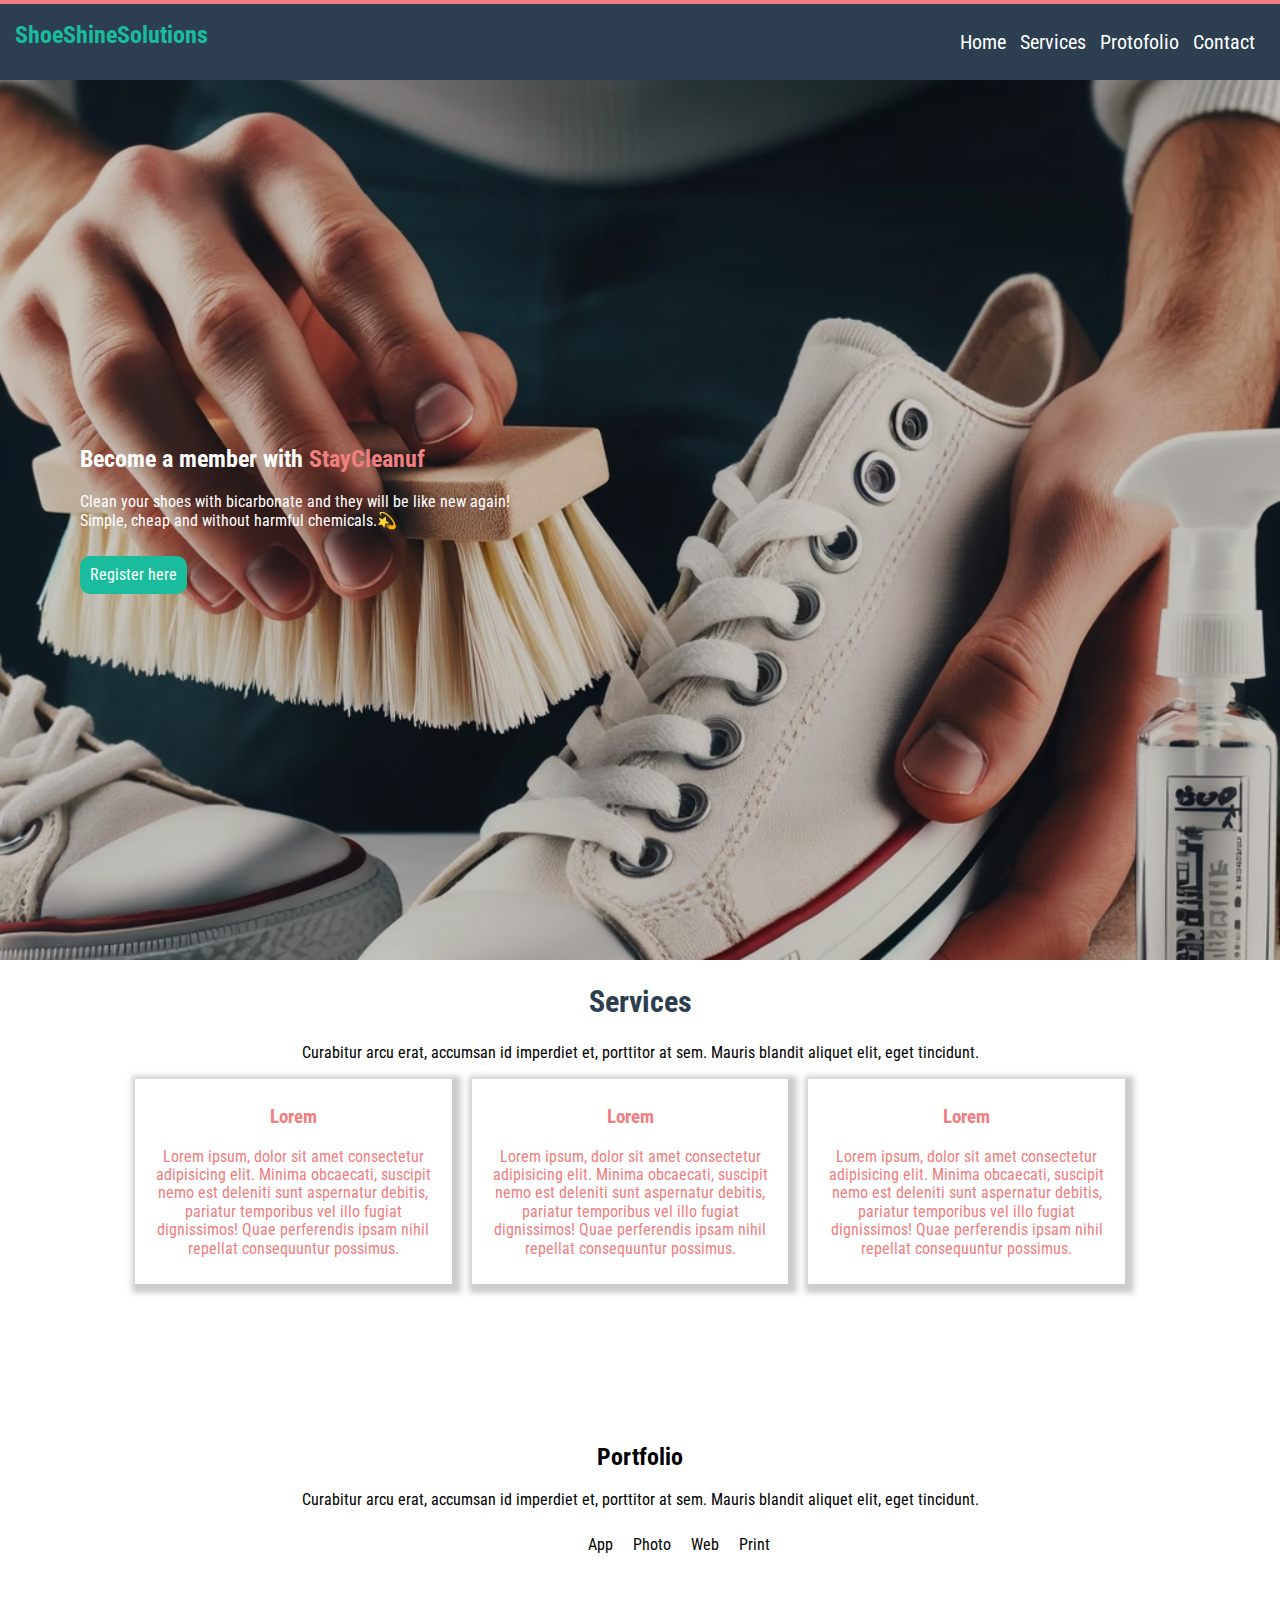
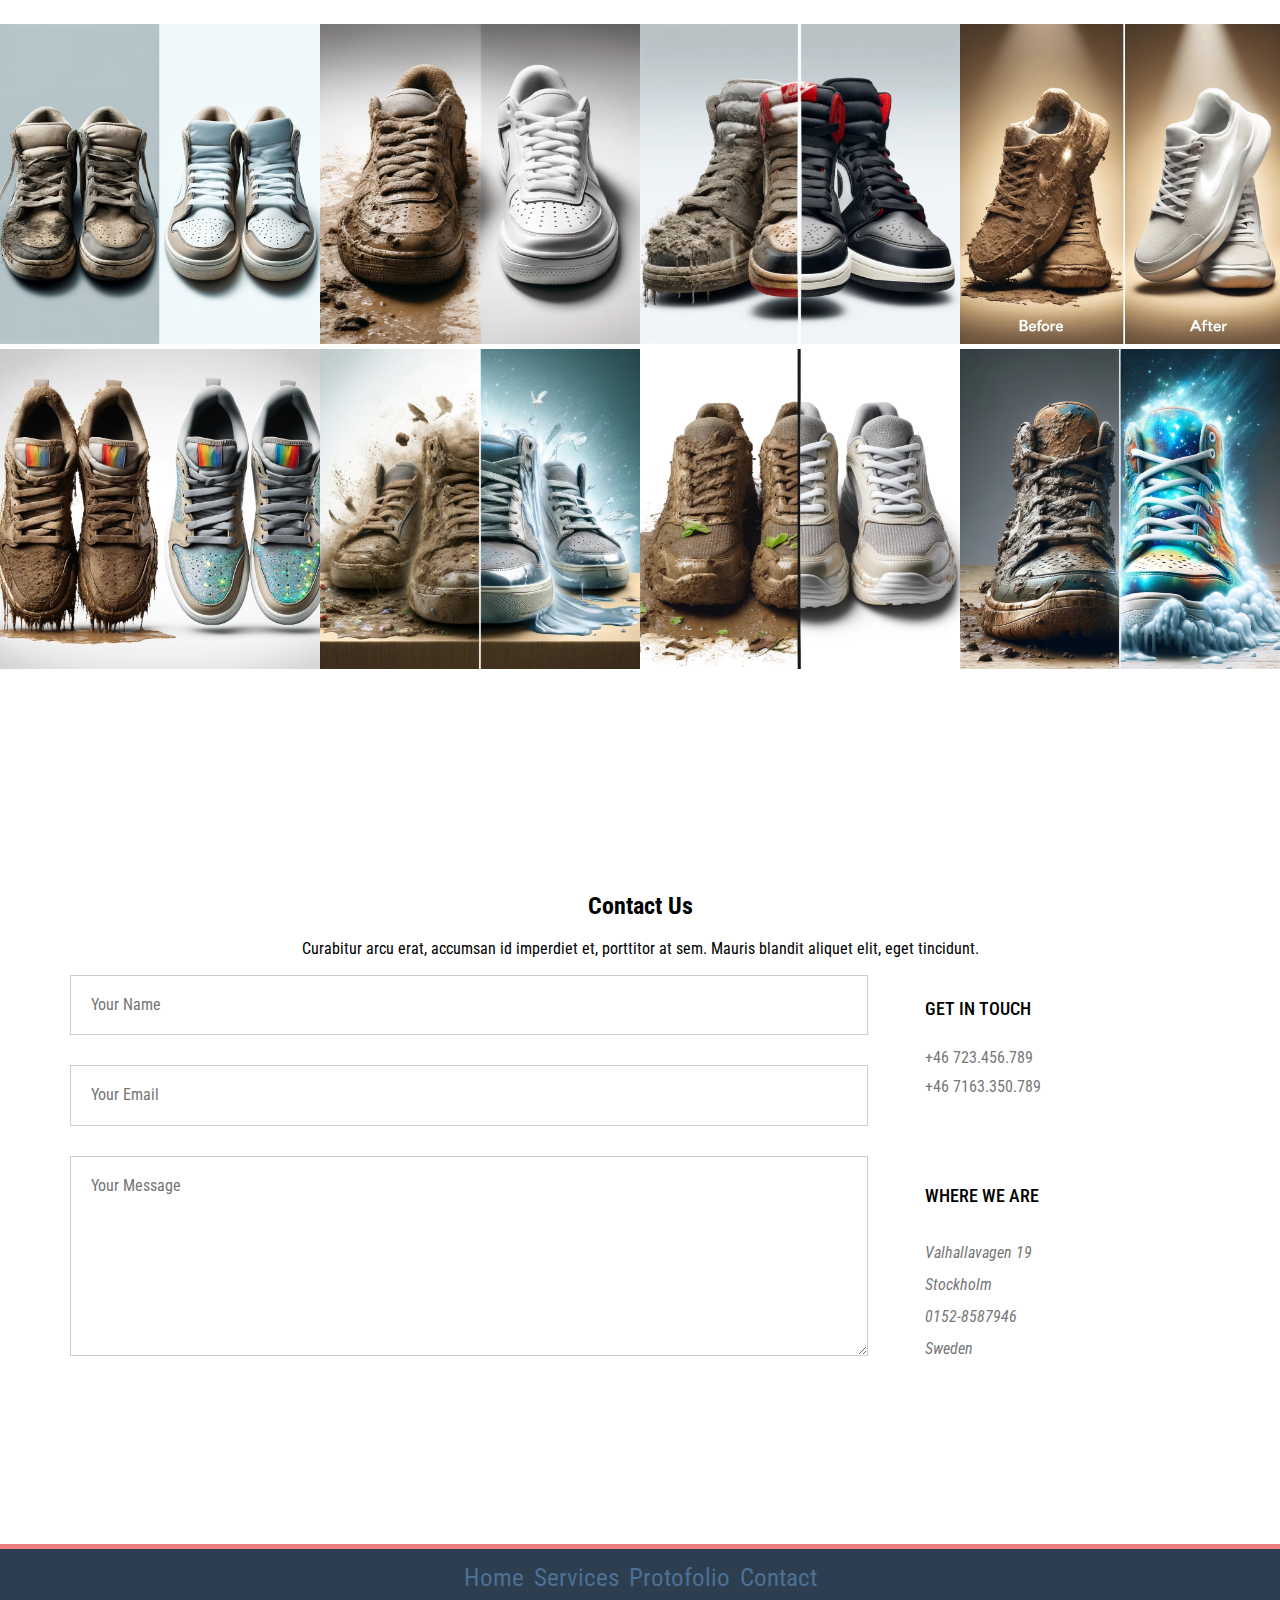
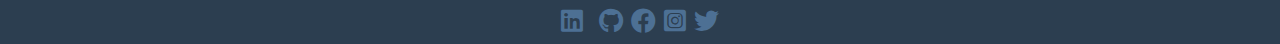
<file: index.Html>
﻿<!DOCTYPE html>
<html>

<head>
  <meta charset="utf-8" />
  <title>ShoeShineSolutions</title>
  <!-- Main Staycleannuf CSS File-->
  <link rel="stylesheet" href="css/stylFile.css">
  <!--Render all elemnts normally-->
  <link rel="stylesheet" href="css/normalize.css">
  <!-- Font Awesome Library -->
  <link rel="stylesheet" href="css/all.min.css">
  <link rel="preconnect" href="https://fonts.googleapis.com">
  <!-- Google Fonts -->
  <link rel="preconnect" href="https://fonts.gstatic.com" crossorigin>
  <link
    href="https://fonts.googleapis.com/css2?family=Roboto+Condensed:ital,wght@0,300;0,400;0,700;1,300;1,400;1,700&display=swap"
    rel="stylesheet">
</head>

<body>
  <!--Start header-->
  <div class="header">
    <div class="container">
      <h2>ShoeShineSolutions</h2>
      <!--<img src=" css/images/StayCleanu-logo.jpg" >-->

      <nav class="Topp">
        <a href="#home">Home</a>
        <a href="#Services">Services</a>
        <a href="#Protofolio">Protofolio</a>
        <a href="#contact">Contact</a>
      </nav>
    </div>
  </div>
  <!--End header-->
  <!--Start carsour-->
  <section class="carsour" id="home">
    <div class="info">
      <h2>Become a member with <span> StayCleanuf</span></h2>
      <p>Clean your shoes with bicarbonate and they will be like new again! <br>
        Simple, cheap and without harmful chemicals.💫</p>
      <a href="">Register here</a>
    </div>
  </section>
  <!--End carsour-->
  <!--Start Services-->
  <div class="Services" id="Services">
    <h2>Services</h2>
    <p class="text">
      Curabitur arcu erat, accumsan id imperdiet et, porttitor at sem. Mauris blandit aliquet elit, eget
      tincidunt.
    </p>
    <div class="container">
      <div class="card">
        <h3> Lorem</h3>
        <p>Lorem ipsum, dolor sit amet consectetur adipisicing elit. Minima obcaecati,
          suscipit nemo est deleniti sunt aspernatur debitis,
          pariatur temporibus vel illo fugiat dignissimos! Quae perferendis ipsam nihil repellat consequuntur possimus.
        </p>
      </div>
      <div class="card">
        <h3> Lorem</h3>
        <p>Lorem ipsum, dolor sit amet consectetur adipisicing elit. Minima obcaecati,
          suscipit nemo est deleniti sunt aspernatur debitis,
          pariatur temporibus vel illo fugiat dignissimos! Quae perferendis ipsam nihil repellat consequuntur possimus.
        </p>
      </div>
      <div class="card">
        <h3> Lorem</h3>
        <p>Lorem ipsum, dolor sit amet consectetur adipisicing elit. Minima obcaecati,
          suscipit nemo est deleniti sunt aspernatur debitis,
          pariatur temporibus vel illo fugiat dignissimos! Quae perferendis ipsam nihil repellat consequuntur possimus.
        </p>
      </div>
    </div>
  </div>
  <!---End Services-->

  <!-- Start Portfolio -->
  <div class="portfolio" id="Protofolio">
    <div class="container">
      <div class="main-heading">
        <h2 class="text">Portfolio</h2>
        <p class="text">
          Curabitur arcu erat, accumsan id imperdiet et, porttitor at sem. Mauris blandit aliquet elit, eget
          tincidunt.
        </p>
      </div>
      <ul class="shuffle">
        <li class="active">All</li>
        <li>App</li>
        <li>Photo</li>
        <li>Web</li>
        <li>Print</li>
      </ul>
    </div>
    <div class="imgs-container">
      <div class="box">
        <img src="css/images/image-01.jpg" alt="" />
        <div class="caption">
          <h4>Awesome Image</h4>
          <p>Photography</p>
        </div>
      </div>
      <div class="box">
        <img src="css/images/image-02.jpg" alt="" />
        <div class="caption">
          <h4>Awesome Image</h4>
          <p>Photography</p>
        </div>
      </div>
      <div class="box">
        <img src="css/images/image-03.jpg" alt="" />
        <div class="caption">
          <h4>Awesome Image</h4>
          <p>Photography</p>
        </div>
      </div>
      <div class="box">
        <img src="css/images/image-04.jpg" alt="" />
        <div class="caption">
          <h4>Awesome Image</h4>
          <p>Photography</p>
        </div>
      </div>
      <div class="box">
        <img src="css/images/image-05.jpg" alt="" />
        <div class="caption">
          <h4>Awesome Image</h4>
          <p>Photography</p>
        </div>
      </div>
      <div class="box">
        <img src="css/images/image-06.jpg" alt="" />
        <div class="caption">
          <h4>Awesome Image</h4>
          <p>Photography</p>
        </div>
      </div>
      <div class="box">
        <img src="css/images/image-07.jpg" alt="" />
        <div class="caption">
          <h4>Awesome Image</h4>
          <p>Photography</p>
        </div>
      </div>
      <div class="box">
        <img src="css/images/image-08.jpg" alt="" />
        <div class="caption">
          <h4>Awesome Image</h4>
          <p>Photography</p>
        </div>
      </div>
    </div>
  </div>
  <!-- End Portfolio -->
  <!-- Start Contact -->
  <div class="contact" id="contact">
    <div class="container">
      <div class="main-heading">
        <h2 class="text">Contact Us</h2>
        <p class="text">
          Curabitur arcu erat, accumsan id imperdiet et, porttitor at sem. Mauris blandit aliquet elit, eget
          tincidunt.
        </p>
      </div>
      <div class="content">
        <form action="">
          <input class="main-input" type="text" name="name" placeholder="Your Name" />
          <input class="main-input" type="email" name="mail" placeholder="Your Email" />
          <textarea class="main-input" name="message" placeholder="Your Message"></textarea>
          <input type="submit" value="Send Message" />
        </form>
        <div class="info">
          <h4>Get In Touch</h4>
          <span class="phone">+46 723.456.789</span>
          <span class="phone">+46 7163.350.789</span>
          <h4>Where We Are</h4>
          <address>Valhallavagen 19<br />Stockholm<br />0152-8587946<br />Sweden</address>
        </div>
      </div>
    </div>
  </div>
  <!-- End Contact -->

  <!--Star Footer-->
  <div class="footer">
    <div class="container" id="container">
      <nav class="bottom">
        <a href="#home">Home</a>
        <a href="#Services">Services</a>
        <a href="Protofolio">Protofolio</a>
        <a href="Contact">Contact</a>
      </nav>
      <div class="icon">
        <a href="https://www.linkedin.com/in/semira-gebremikael150/"><i class="fa-brands fa-linkedin"></i></a>
        <a href="https://github.com/semu150"></a> <i class="fa-brands fa-github"></i>
        <i class="fa-brands fa-facebook"></i>
        <i class="fa-brands fa-square-instagram"></i>
        <i class="fa-brands fa-twitter"></i>
      </div>
    </div>
  </div>
  <!--End Footer-->

  </head>
</body>

</html>
</file>
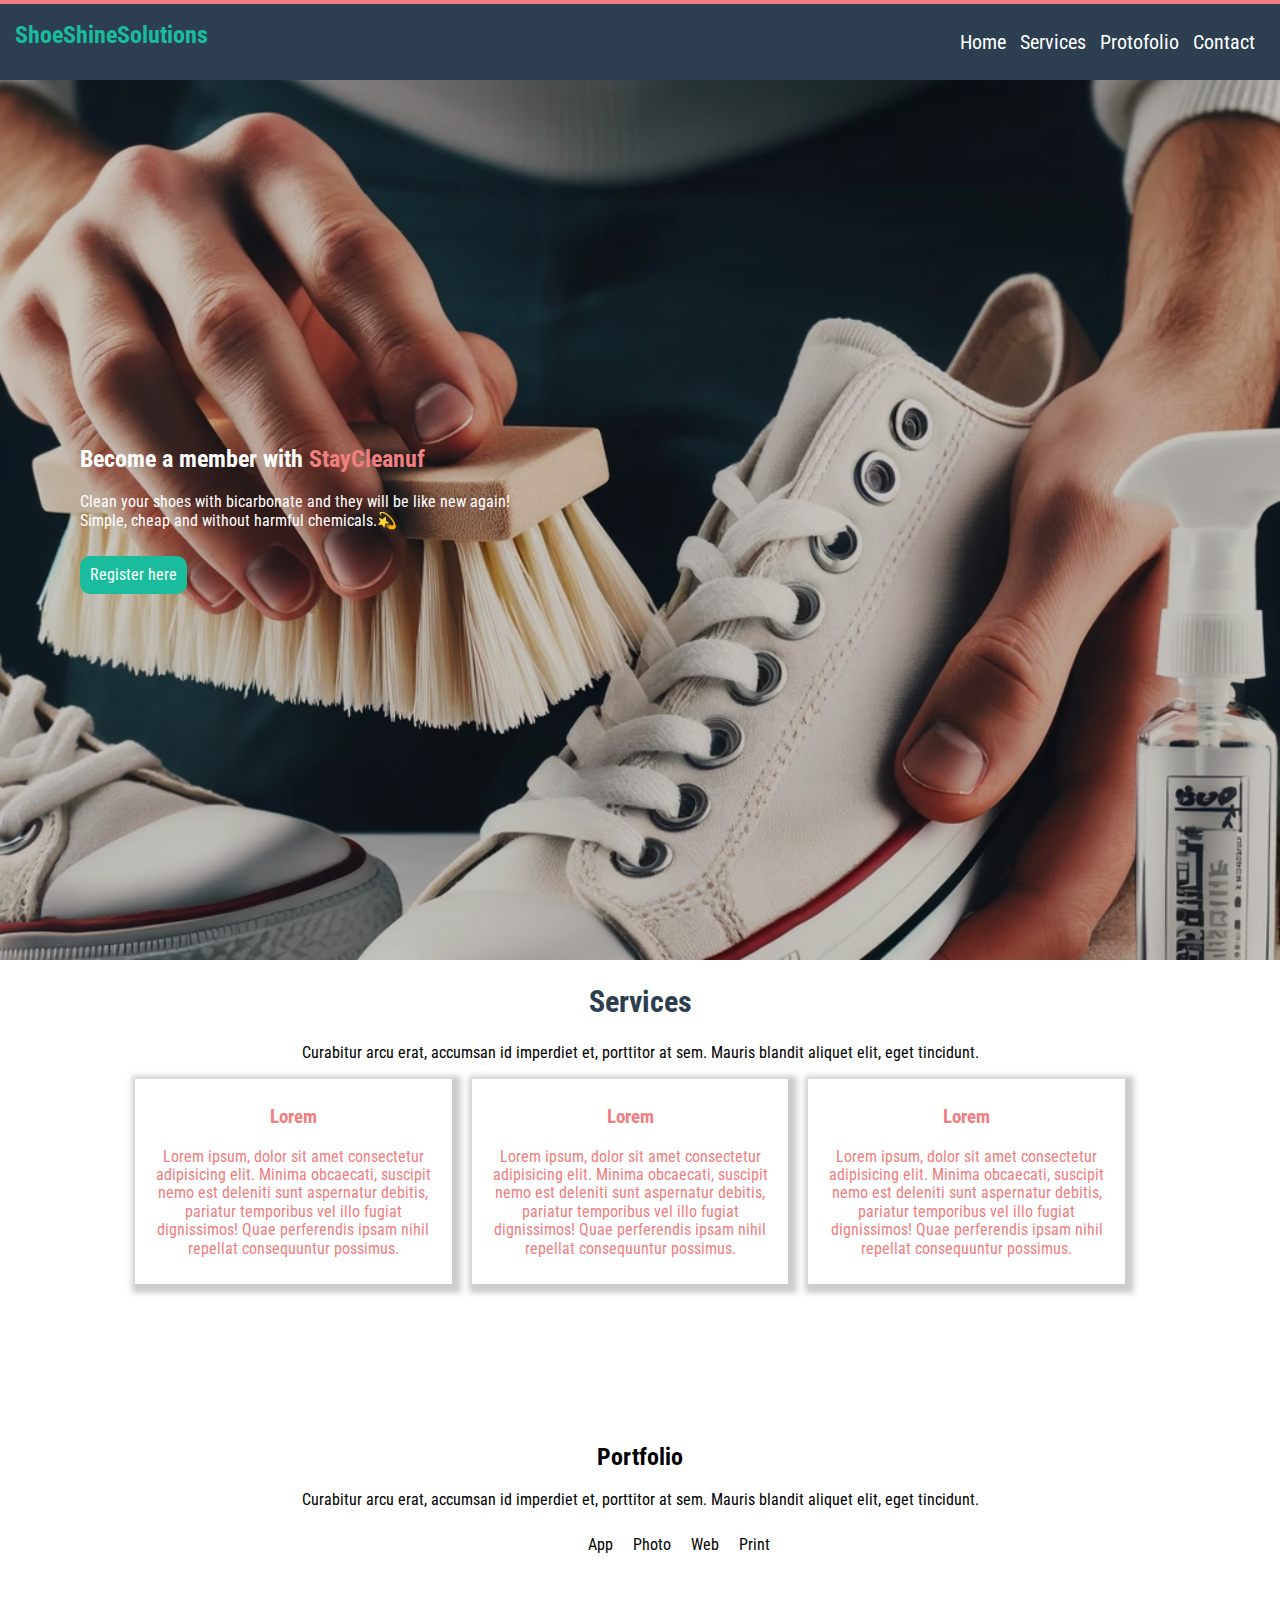
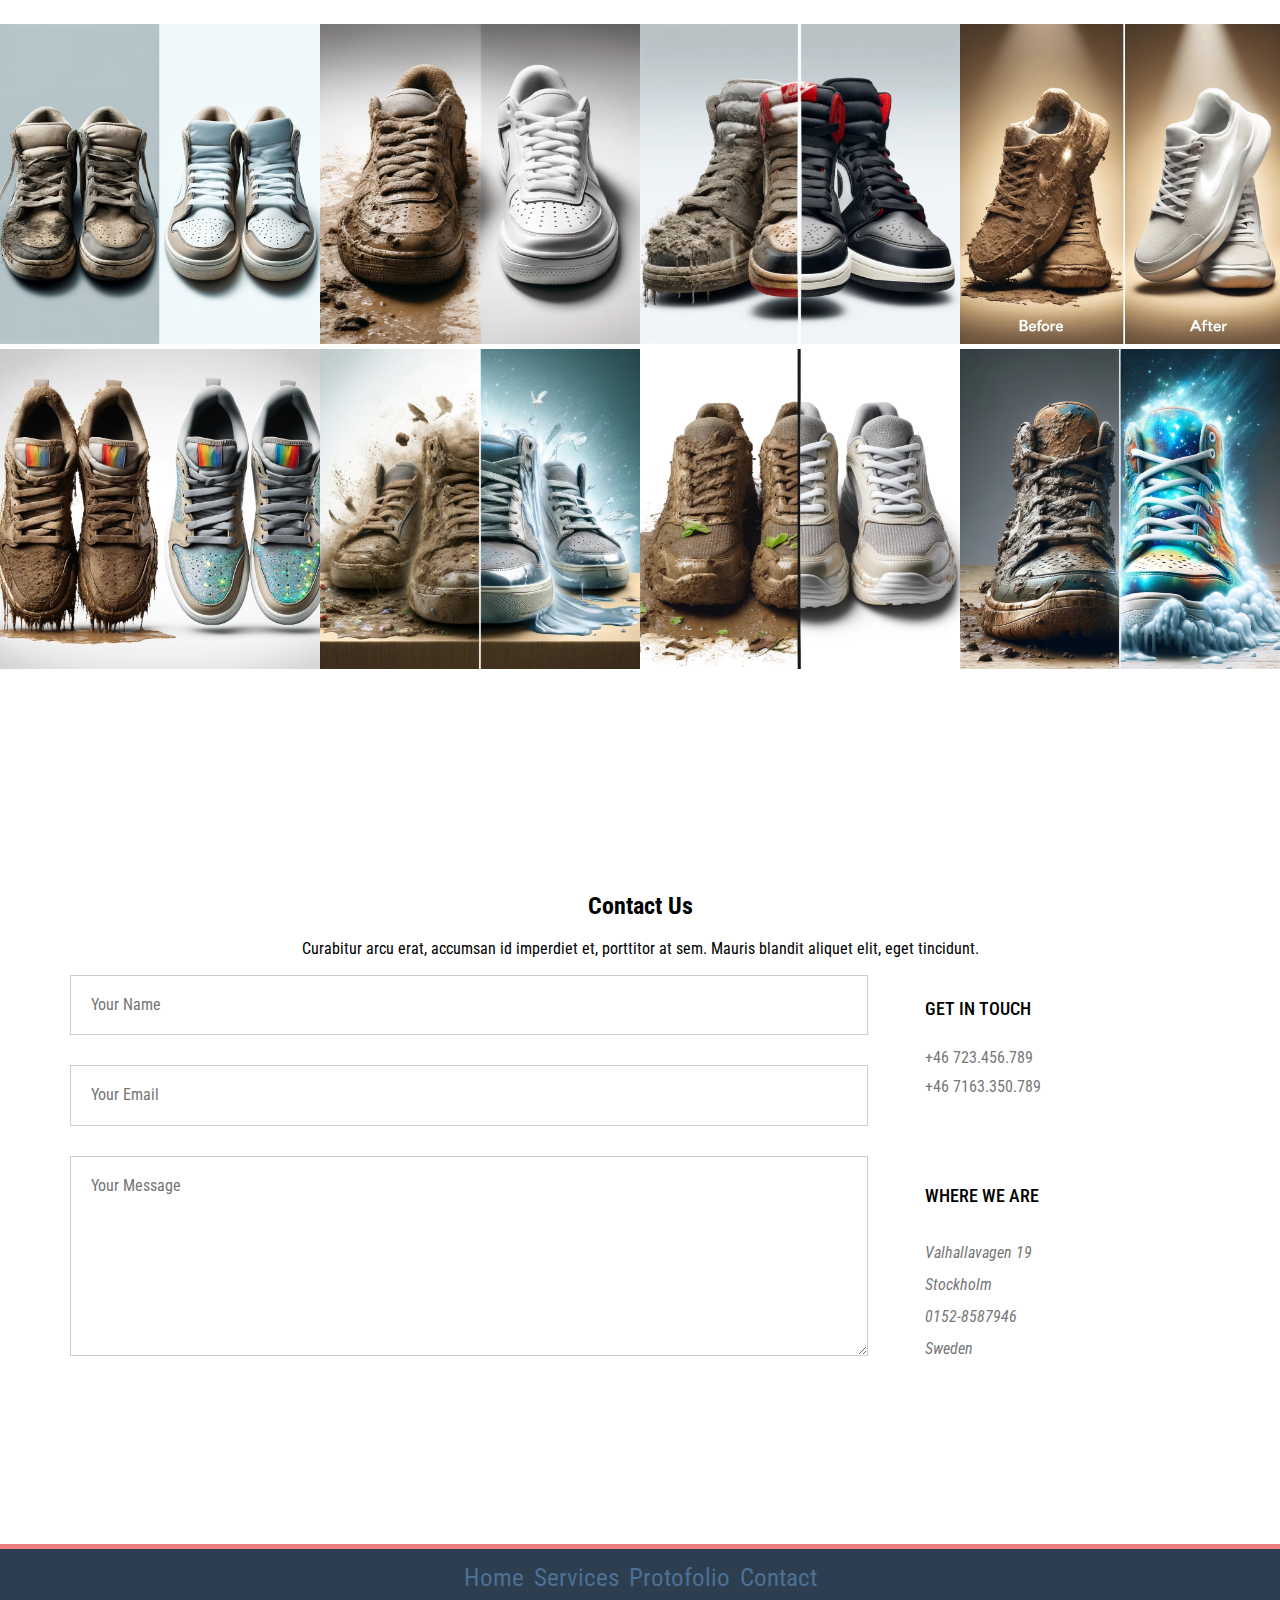
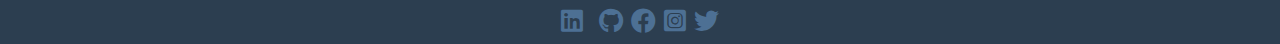
<file: index.html>
﻿<!DOCTYPE html>
<html>

<head>
  <meta charset="utf-8" />
  <title>ShoeShineSolutions</title>
  <!-- Main Staycleannuf CSS File-->
  <link rel="stylesheet" href="css/stylFile.css">
  <!--Render all elemnts normally-->
  <link rel="stylesheet" href="css/normalize.css">
  <!-- Font Awesome Library -->
  <link rel="stylesheet" href="css/all.min.css">
  <link rel="preconnect" href="https://fonts.googleapis.com">
  <!-- Google Fonts -->
  <link rel="preconnect" href="https://fonts.gstatic.com" crossorigin>
  <link
    href="https://fonts.googleapis.com/css2?family=Roboto+Condensed:ital,wght@0,300;0,400;0,700;1,300;1,400;1,700&display=swap"
    rel="stylesheet">
</head>

<body>
  <!--Start header-->
  <div class="header">
    <div class="container">
      <h2>ShoeShineSolutions</h2>
      <!--<img src=" css/images/StayCleanu-logo.jpg" >-->

      <nav class="Topp">
        <a href="#home">Home</a>
        <a href="#Services">Services</a>
        <a href="#Protofolio">Protofolio</a>
        <a href="#contact">Contact</a>
      </nav>
    </div>
  </div>
  <!--End header-->
  <!--Start carsour-->
  <section class="carsour" id="home">
    <div class="info">
      <h2>Become a member with <span> StayCleanuf</span></h2>
      <p>Clean your shoes with bicarbonate and they will be like new again! <br>
        Simple, cheap and without harmful chemicals.💫</p>
      <a href="">Register here</a>
    </div>
  </section>
  <!--End carsour-->
  <!--Start Services-->
  <div class="Services" id="Services">
    <h2>Services</h2>
    <p class="text">
      Curabitur arcu erat, accumsan id imperdiet et, porttitor at sem. Mauris blandit aliquet elit, eget
      tincidunt.
    </p>
    <div class="container">
      <div class="card">
        <h3> Lorem</h3>
        <p>Lorem ipsum, dolor sit amet consectetur adipisicing elit. Minima obcaecati,
          suscipit nemo est deleniti sunt aspernatur debitis,
          pariatur temporibus vel illo fugiat dignissimos! Quae perferendis ipsam nihil repellat consequuntur possimus.
        </p>
      </div>
      <div class="card">
        <h3> Lorem</h3>
        <p>Lorem ipsum, dolor sit amet consectetur adipisicing elit. Minima obcaecati,
          suscipit nemo est deleniti sunt aspernatur debitis,
          pariatur temporibus vel illo fugiat dignissimos! Quae perferendis ipsam nihil repellat consequuntur possimus.
        </p>
      </div>
      <div class="card">
        <h3> Lorem</h3>
        <p>Lorem ipsum, dolor sit amet consectetur adipisicing elit. Minima obcaecati,
          suscipit nemo est deleniti sunt aspernatur debitis,
          pariatur temporibus vel illo fugiat dignissimos! Quae perferendis ipsam nihil repellat consequuntur possimus.
        </p>
      </div>
    </div>
  </div>
  <!---End Services-->

  <!-- Start Portfolio -->
  <div class="portfolio" id="Protofolio">
    <div class="container">
      <div class="main-heading">
        <h2 class="text">Portfolio</h2>
        <p class="text">
          Curabitur arcu erat, accumsan id imperdiet et, porttitor at sem. Mauris blandit aliquet elit, eget
          tincidunt.
        </p>
      </div>
      <ul class="shuffle">
        <li class="active">All</li>
        <li>App</li>
        <li>Photo</li>
        <li>Web</li>
        <li>Print</li>
      </ul>
    </div>
    <div class="imgs-container">
      <div class="box">
        <img src="css/images/image-01.jpg" alt="" />
        <div class="caption">
          <h4>Awesome Image</h4>
          <p>Photography</p>
        </div>
      </div>
      <div class="box">
        <img src="css/images/image-02.jpg" alt="" />
        <div class="caption">
          <h4>Awesome Image</h4>
          <p>Photography</p>
        </div>
      </div>
      <div class="box">
        <img src="css/images/image-03.jpg" alt="" />
        <div class="caption">
          <h4>Awesome Image</h4>
          <p>Photography</p>
        </div>
      </div>
      <div class="box">
        <img src="css/images/image-04.jpg" alt="" />
        <div class="caption">
          <h4>Awesome Image</h4>
          <p>Photography</p>
        </div>
      </div>
      <div class="box">
        <img src="css/images/image-05.jpg" alt="" />
        <div class="caption">
          <h4>Awesome Image</h4>
          <p>Photography</p>
        </div>
      </div>
      <div class="box">
        <img src="css/images/image-06.jpg" alt="" />
        <div class="caption">
          <h4>Awesome Image</h4>
          <p>Photography</p>
        </div>
      </div>
      <div class="box">
        <img src="css/images/image-07.jpg" alt="" />
        <div class="caption">
          <h4>Awesome Image</h4>
          <p>Photography</p>
        </div>
      </div>
      <div class="box">
        <img src="css/images/image-08.jpg" alt="" />
        <div class="caption">
          <h4>Awesome Image</h4>
          <p>Photography</p>
        </div>
      </div>
    </div>
  </div>
  <!-- End Portfolio -->
  <!-- Start Contact -->
  <div class="contact" id="contact">
    <div class="container">
      <div class="main-heading">
        <h2 class="text">Contact Us</h2>
        <p class="text">
          Curabitur arcu erat, accumsan id imperdiet et, porttitor at sem. Mauris blandit aliquet elit, eget
          tincidunt.
        </p>
      </div>
      <div class="content">
        <form action="">
          <input class="main-input" type="text" name="name" placeholder="Your Name" />
          <input class="main-input" type="email" name="mail" placeholder="Your Email" />
          <textarea class="main-input" name="message" placeholder="Your Message"></textarea>
          <input type="submit" value="Send Message" />
        </form>
        <div class="info">
          <h4>Get In Touch</h4>
          <span class="phone">+46 723.456.789</span>
          <span class="phone">+46 7163.350.789</span>
          <h4>Where We Are</h4>
          <address>Valhallavagen 19<br />Stockholm<br />0152-8587946<br />Sweden</address>
        </div>
      </div>
    </div>
  </div>
  <!-- End Contact -->

  <!--Star Footer-->
  <div class="footer">
    <div class="container" id="container">
      <nav class="bottom">
        <a href="#home">Home</a>
        <a href="#Services">Services</a>
        <a href="Protofolio">Protofolio</a>
        <a href="Contact">Contact</a>
      </nav>
      <div class="icon">
        <a href="https://www.linkedin.com/in/semira-gebremikael150/"><i class="fa-brands fa-linkedin"></i></a>
        <a href="https://github.com/semu150"></a> <i class="fa-brands fa-github"></i>
        <i class="fa-brands fa-facebook"></i>
        <i class="fa-brands fa-square-instagram"></i>
        <i class="fa-brands fa-twitter"></i>
      </div>
    </div>
  </div>
  <!--End Footer-->

  </head>
</body>

</html>
</file>
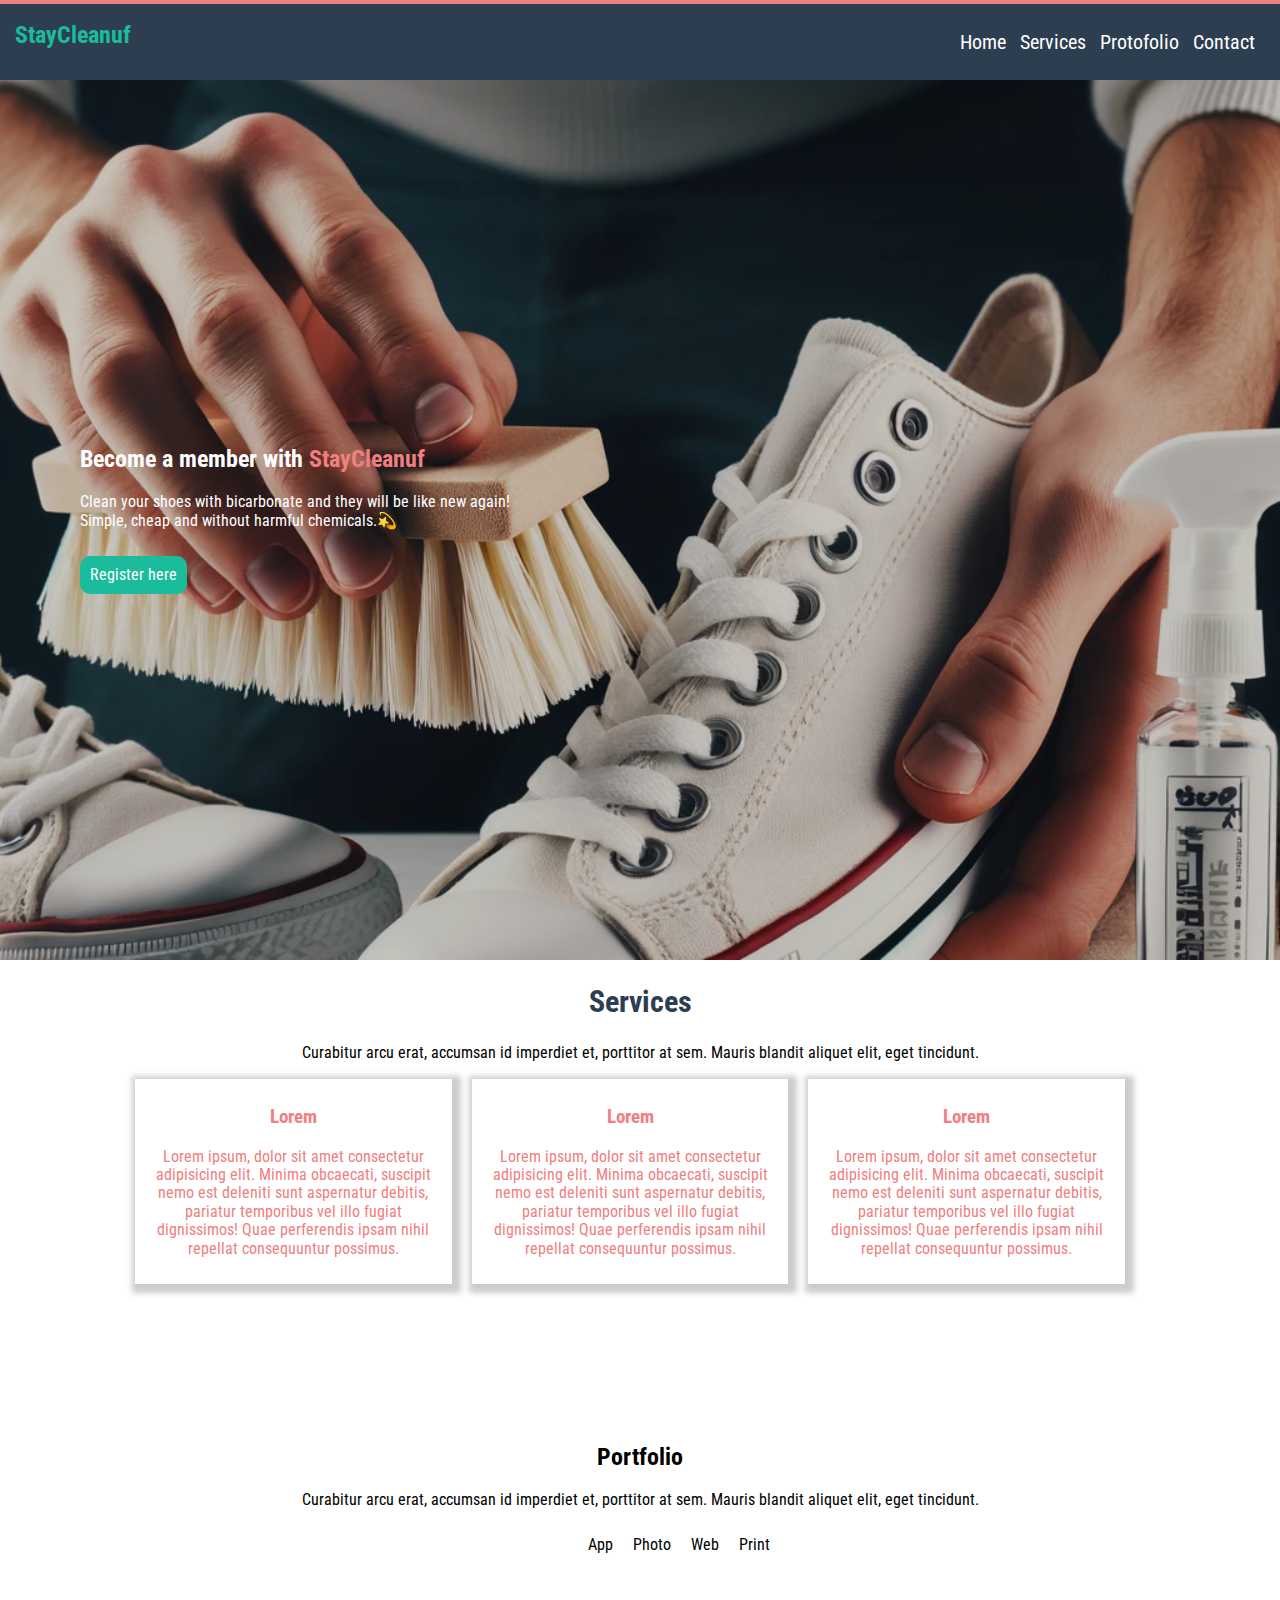
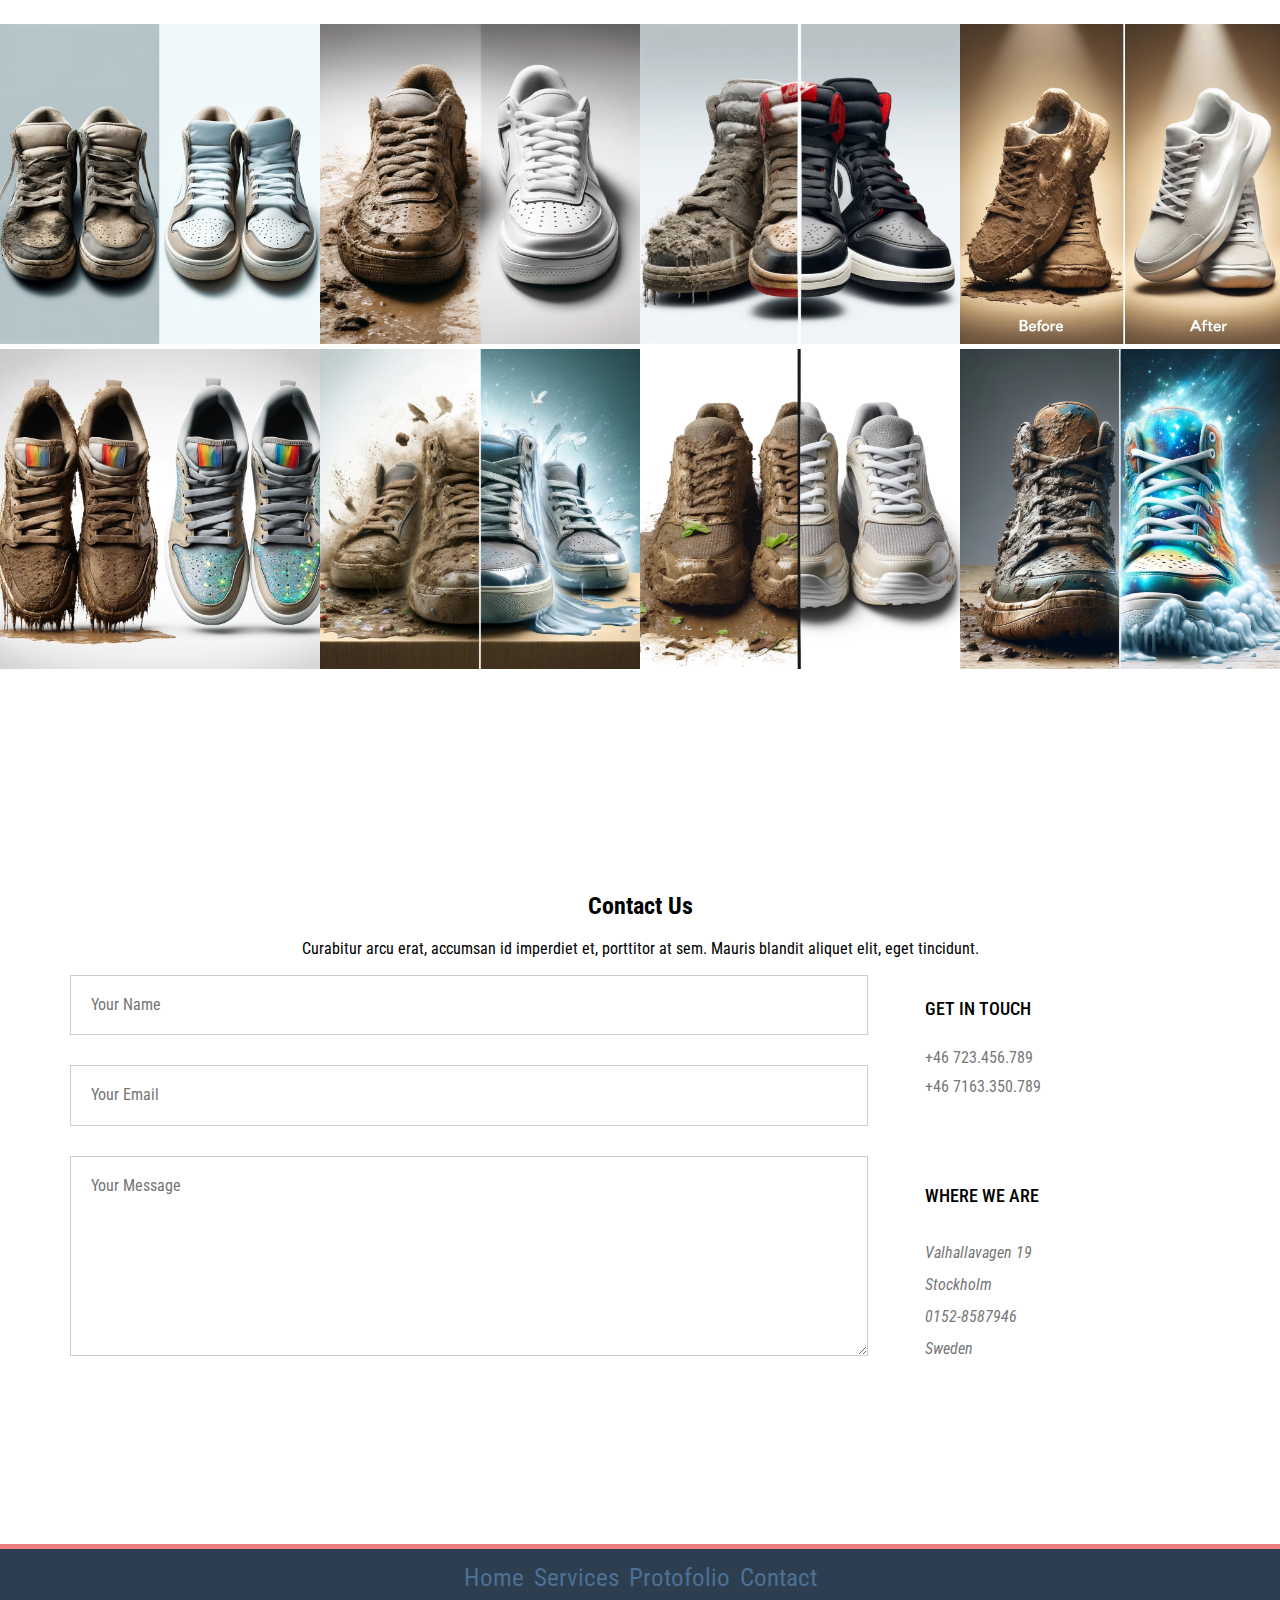
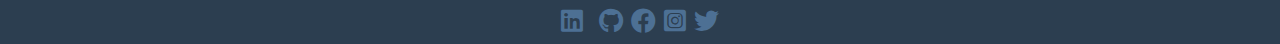
<file: StayCleanuf.Html>
﻿<!DOCTYPE html>
<html>

<head>
  <meta charset="utf-8" />
  <title>StayCleanuf</title>
  <!-- Main Staycleannuf CSS File-->
  <link rel="stylesheet" href="css/stylFile.css">
  <!--Render all elemnts normally-->
  <link rel="stylesheet" href="css/normalize.css">
  <!-- Font Awesome Library -->
  <link rel="stylesheet" href="css/all.min.css">
  <link rel="preconnect" href="https://fonts.googleapis.com">
  <!-- Google Fonts -->
  <link rel="preconnect" href="https://fonts.gstatic.com" crossorigin>
  <link
    href="https://fonts.googleapis.com/css2?family=Roboto+Condensed:ital,wght@0,300;0,400;0,700;1,300;1,400;1,700&display=swap"
    rel="stylesheet">
</head>

<body>
  <!--Start header-->
  <div class="header">
    <div class="container">
      <h2>StayCleanuf</h2>
      <!--<img src=" css/images/StayCleanu-logo.jpg" >-->

      <nav class="Topp">
        <a href="#home">Home</a>
        <a href="#Services">Services</a>
        <a href="#Protofolio">Protofolio</a>
        <a href="#contact">Contact</a>
      </nav>
    </div>
  </div>
  <!--End header-->
  <!--Start carsour-->
  <section class="carsour" id="home">
    <div class="info">
      <h2>Become a member with <span> StayCleanuf</span></h2>
      <p>Clean your shoes with bicarbonate and they will be like new again! <br>
        Simple, cheap and without harmful chemicals.💫</p>
      <a href="">Register here</a>
    </div>
  </section>
  <!--End carsour-->
  <!--Start Services-->
  <div class="Services" id="Services">
    <h2>Services</h2>
    <p class="text">
      Curabitur arcu erat, accumsan id imperdiet et, porttitor at sem. Mauris blandit aliquet elit, eget
      tincidunt.
    </p>
    <div class="container">
      <div class="card">
        <h3> Lorem</h3>
        <p>Lorem ipsum, dolor sit amet consectetur adipisicing elit. Minima obcaecati,
          suscipit nemo est deleniti sunt aspernatur debitis,
          pariatur temporibus vel illo fugiat dignissimos! Quae perferendis ipsam nihil repellat consequuntur possimus.
        </p>
      </div>
      <div class="card">
        <h3> Lorem</h3>
        <p>Lorem ipsum, dolor sit amet consectetur adipisicing elit. Minima obcaecati,
          suscipit nemo est deleniti sunt aspernatur debitis,
          pariatur temporibus vel illo fugiat dignissimos! Quae perferendis ipsam nihil repellat consequuntur possimus.
        </p>
      </div>
      <div class="card">
        <h3> Lorem</h3>
        <p>Lorem ipsum, dolor sit amet consectetur adipisicing elit. Minima obcaecati,
          suscipit nemo est deleniti sunt aspernatur debitis,
          pariatur temporibus vel illo fugiat dignissimos! Quae perferendis ipsam nihil repellat consequuntur possimus.
        </p>
      </div>
    </div>
  </div>
  <!---End Services-->

  <!-- Start Portfolio -->
  <div class="portfolio" id="Protofolio">
    <div class="container">
      <div class="main-heading">
        <h2 class="text">Portfolio</h2>
        <p class="text">
          Curabitur arcu erat, accumsan id imperdiet et, porttitor at sem. Mauris blandit aliquet elit, eget
          tincidunt.
        </p>
      </div>
      <ul class="shuffle">
        <li class="active">All</li>
        <li>App</li>
        <li>Photo</li>
        <li>Web</li>
        <li>Print</li>
      </ul>
    </div>
    <div class="imgs-container">
      <div class="box">
        <img src="css/images/image-01.jpg" alt="" />
        <div class="caption">
          <h4>Awesome Image</h4>
          <p>Photography</p>
        </div>
      </div>
      <div class="box">
        <img src="css/images/image-02.jpg" alt="" />
        <div class="caption">
          <h4>Awesome Image</h4>
          <p>Photography</p>
        </div>
      </div>
      <div class="box">
        <img src="css/images/image-03.jpg" alt="" />
        <div class="caption">
          <h4>Awesome Image</h4>
          <p>Photography</p>
        </div>
      </div>
      <div class="box">
        <img src="css/images/image-04.jpg" alt="" />
        <div class="caption">
          <h4>Awesome Image</h4>
          <p>Photography</p>
        </div>
      </div>
      <div class="box">
        <img src="css/images/image-05.jpg" alt="" />
        <div class="caption">
          <h4>Awesome Image</h4>
          <p>Photography</p>
        </div>
      </div>
      <div class="box">
        <img src="css/images/image-06.jpg" alt="" />
        <div class="caption">
          <h4>Awesome Image</h4>
          <p>Photography</p>
        </div>
      </div>
      <div class="box">
        <img src="css/images/image-07.jpg" alt="" />
        <div class="caption">
          <h4>Awesome Image</h4>
          <p>Photography</p>
        </div>
      </div>
      <div class="box">
        <img src="css/images/image-08.jpg" alt="" />
        <div class="caption">
          <h4>Awesome Image</h4>
          <p>Photography</p>
        </div>
      </div>
    </div>
  </div>
  <!-- End Portfolio -->
  <!-- Start Contact -->
  <div class="contact" id="contact">
    <div class="container">
      <div class="main-heading">
        <h2 class="text">Contact Us</h2>
        <p class="text">
          Curabitur arcu erat, accumsan id imperdiet et, porttitor at sem. Mauris blandit aliquet elit, eget
          tincidunt.
        </p>
      </div>
      <div class="content">
        <form action="">
          <input class="main-input" type="text" name="name" placeholder="Your Name" />
          <input class="main-input" type="email" name="mail" placeholder="Your Email" />
          <textarea class="main-input" name="message" placeholder="Your Message"></textarea>
          <input type="submit" value="Send Message" />
        </form>
        <div class="info">
          <h4>Get In Touch</h4>
          <span class="phone">+46 723.456.789</span>
          <span class="phone">+46 7163.350.789</span>
          <h4>Where We Are</h4>
          <address>Valhallavagen 19<br />Stockholm<br />0152-8587946<br />Sweden</address>
        </div>
      </div>
    </div>
  </div>
  <!-- End Contact -->

  <!--Star Footer-->
  <div class="footer">
    <div class="container" id="container">
      <nav class="bottom">
        <a href="#home">Home</a>
        <a href="#Services">Services</a>
        <a href="Protofolio">Protofolio</a>
        <a href="Contact">Contact</a>
      </nav>
      <div class="icon">
        <a href="https://www.linkedin.com/in/semira-gebremikael150/"><i class="fa-brands fa-linkedin"></i></a>
        <a href="https://github.com/semu150"></a> <i class="fa-brands fa-github"></i>
        <i class="fa-brands fa-facebook"></i>
        <i class="fa-brands fa-square-instagram"></i>
        <i class="fa-brands fa-twitter"></i>
      </div>
    </div>
  </div>
  <!--End Footer-->

  </head>
</body>

</html>
</file>
<file: css/stylFile.css>
/* Start Global Rules*/
@import url('https://fonts.googleapis.com/css2?family=Roboto+Condensed:ital,wght@0,300;0,400;0,700;1,300;1,400;1,700&display=swap');

:root {
  --text-color: rgb(255, 255, 255);
  --fist-color: #1ABC9C;
  --second-color: #f08080;
  --section-padding: 100px;

}

body {
  font-family: 'Roboto Condensed', sans-serif;
}

html {
  scroll-behavior: smooth;
}

* {
  -webkit-box-sizing: border-box;
  -moz-box-sizing: border-box;
  box-sizing: border-box;
}

.container {
  padding-left: 15px;
  padding-right: 15px;
  margin-left: auto;
  margin-right: auto;
}


ul {
  list-style: none;
}

/* Small */
@media (min-width: 768px) {
  .container {
    width: 750px;
  }
}

/* Medium */
@media (min-width: 992px) {
  .container {
    width: 970px;
  }
}

/* Large */
@media (min-width: 1200px) {
  .container {
    width: 1170px;
  }
}

/* End Global Rules*/


/*start header*/
.header {
  height: 60px;
}

.header .container {
  display: flex;
  justify-content: space-between;
  align-items: center;
  background-color: #2C3E50;
  color: var(--text-color);
  border-top: solid var(--second-color) 4px;
  position: fixed;
  width: 100%;
  height: 80px;
}

.header h2 {
  color: var(--fist-color);
  height: 80px;
  padding-top: 20px;
}

.header .Topp a {
  color: var(--text-color);
  text-decoration: none;
  margin-right: 10px;
  font-size: 20px;
  transition: 0.5s ease;
}

.header .Topp a:hover {
  color: #1ABC9C;
  font-size: 21px;
}

.R a:hover {
  color: #808080;
  transition: ease 1s;
}

/*End header*/

/*start carsour*/
.carsour {
  height: 100vh;
  display: flex;
  align-items: center;
  color: var(--text-color);
  background-image: url(images/shoes.jpg);
  background-repeat: no-repeat;
  background-size: cover;
  background-blend-mode: overlay;
  background-color: rgba(61, 56, 56, 0.4);
}

.carsour .info {
  margin-left: 80px;
}

.carsour span {
  color: var(--second-color);
}

.carsour h2 {
  color: var(--text-color);
}


.carsour a {
  color: var(--text-color);
  text-decoration: none;
  background-color: var(--fist-color);
  padding: 10px;
  display: inline-block;
  border-radius: 10px;
  margin-top: 10px;
  transition: ease 1s;

}

.carsour a:hover {
  transform: scale(1.2);
  background-color: #38635a;
}

/* End carsour */


/*Start Services */
.Services h2 {
  text-align: center;
  font-size: 30px;
  color: #2C3E50;
}

.text {
  text-align: center;

}

.Services .container {
  display: flex;
  padding: 0px 80px;
}

.Services .card {
  margin-right: 20px;
  box-shadow: 3px 3px 6px 6px #CCC;
  padding: 10px;
  width: 40%;
  margin-bottom: 40px;
  text-align: center;
}

.card {
  color: #f08080;
}

.card p {
  font-style: 14px;
}

/* End Services */


/* Start Portfolio */
.portfolio {
  padding-top: var(--section-padding);
  padding-bottom: var(--section-padding);
}

.portfolio .shuffle {
  display: flex;
  justify-content: center;
}

.portfolio .shuffle li {
  padding: 10px;
}

.portfolio .shuffle li.active {
  background-color: var(--main-color);
  color: white;
}

.portfolio .imgs-container {
  display: flex;
  flex-wrap: wrap;
  margin-top: 60px;
}

.portfolio .imgs-container .box {
  overflow: hidden;
  position: relative;
}

.portfolio .imgs-container .box:hover .caption {
  bottom: 0;
}

.portfolio .imgs-container .box:hover img {
  transform: rotate(3deg) scale(1.1);
}

@media (min-width: 768px) {
  .portfolio .imgs-container .box {
    flex-basis: 50%;
  }
}

@media (min-width: 1199px) {
  .portfolio .imgs-container .box {
    flex-basis: 25%;
  }
}

.portfolio .imgs-container .box img {
  max-width: 100%;
  transition: 0.3s;
}

.portfolio .imgs-container .box .caption {
  position: absolute;
  left: 0;
  padding: 20px;
  background-color: white;
  width: 100%;
  transition: 0.3s;
  bottom: -100%;
}

.portfolio .imgs-container .box .caption h4 {
  font-weight: normal;
  margin-bottom: 10px;
}

.portfolio .imgs-container .box .caption p {
  color: var(--main-color);
}

.portfolio .more {
  background-color: var(--main-color);
  color: white;
  padding: 15px 20px;
  display: block;
  width: fit-content;
  margin: 30px auto;
  text-decoration: none;
  text-transform: uppercase;
}

/* End Portfolio */


/* Start Contact */
.contact {
  padding-top: var(--section-padding);
  padding-bottom: var(--section-padding);
}

.contact .content {
  display: flex;
  justify-content: space-between;
}

@media (max-width: 767px) {
  .contact .content {
    flex-direction: column;
  }
}

.contact .content form {
  flex-basis: 70%;
}

.contact .content form .main-input {
  padding: 20px;
  display: block;
  border: 1px solid #ccc;
  margin-bottom: 30px;
  width: 100%;
}

.contact .content form .main-input:focus {
  outline: none;
}

.contact .content form textarea.main-input {
  height: 200px;
}

.contact .content form input[type="submit"] {
  background-color: var(--main-color);
  color: white;
  padding: 20px;
  border: none;
  display: flex;
  margin-left: auto;
  text-transform: uppercase;
  cursor: pointer;
}

.contact .content .info {
  flex-basis: 25%;
}

@media (max-width: 767px) {
  .contact .content .info {
    order: -1;
    text-align: center;
  }
}

.contact .content .info h4 {
  text-transform: uppercase;
  margin-bottom: 30px;
  font-weight: 500;
  font-size: 18px;
}

.contact .content .info .phone {
  display: block;
  color: #777;
  margin-bottom: 10px;
}

.contact .content .info h4:nth-of-type(2) {
  margin-top: 90px;
}

@media (max-width: 767px) {
  .contact .content .info h4:nth-of-type(2) {
    margin-top: 30px;
  }
}

.contact .content .info address {
  color: #777;
  line-height: 2;
}

@media (max-width: 767px) {
  .contact .content .info address {
    margin-bottom: 40px;
  }
}

/* End Contact */

/*Start footer */
.footer .container {
  background-color: #2C3E50;
  border-top: 5px solid var(--second-color);
  width: 100%;
  margin-bottom: 0;
  height: 100px;
}

.footer .bottom {
  display: flex;
  justify-content: center;
  gap: 10px;
  margin: 15px 0 15px 0;
}

.footer .bottom a {
  color: #4d7094;
  text-decoration: none;
  font-size: 25px;
}

.footer .bottom a:hover {
  font-size: 27px;
  color: #6595c6;
  transition: 0.5s;

}

.footer .icon {
  display: flex;
  justify-content: center;
  gap: 8px;
  color: #4d7094;
  font-size: 25px;
  text-decoration: none;
  margin-bottom: 10px;
}

.footer .icon a {
  color: #4d7094;
  text-decoration: none;
}

.footer .icon a:hover {
  font-size: 27px;
  color: #6595c6;
}



/*End footer */
</file>
